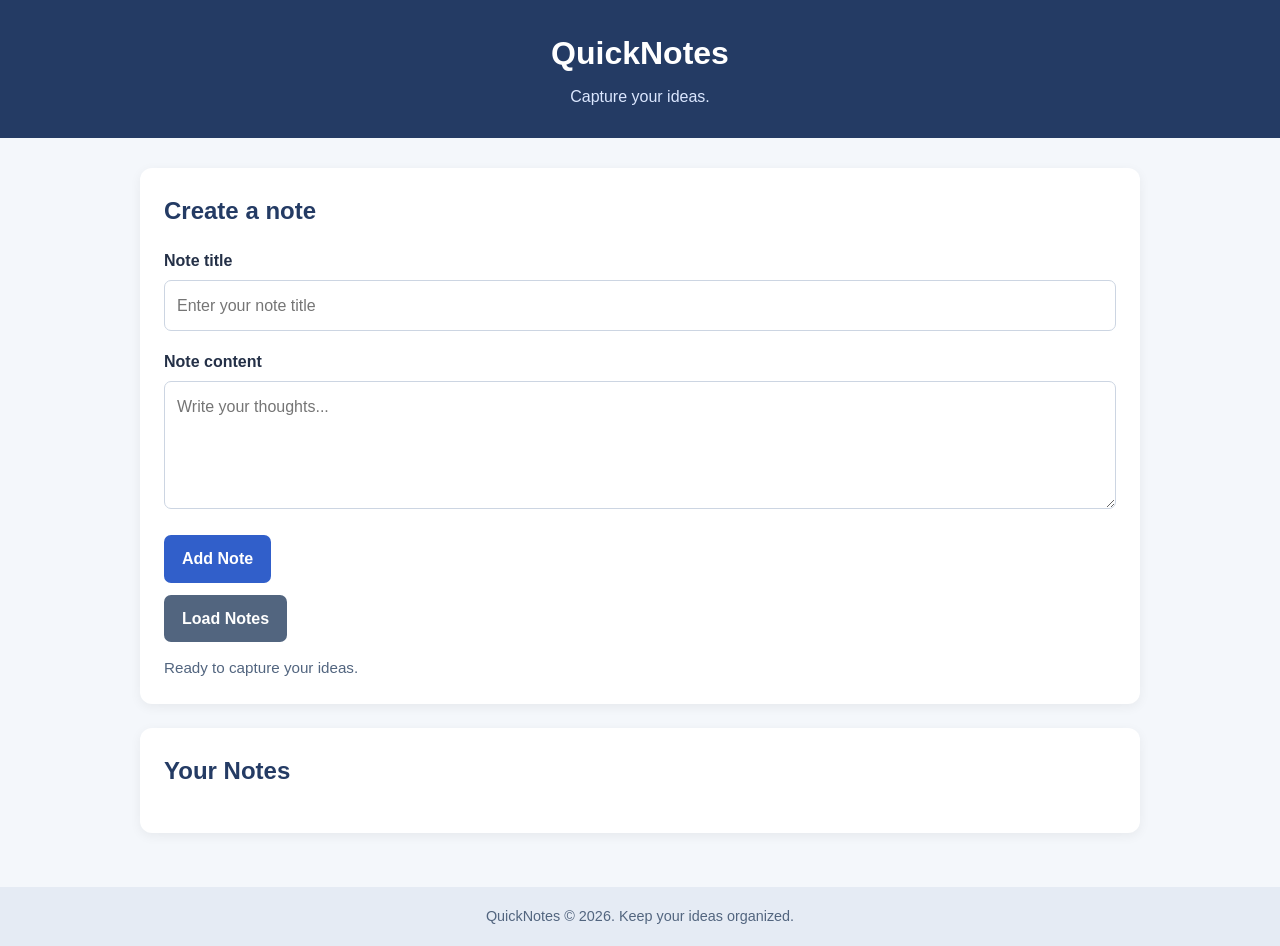
<file: index.html>
<!DOCTYPE html>
<html lang="en">
<head>
    <meta charset="UTF-8">
    <meta name="viewport" content="width=device-width, initial-scale=1.0">
    <title>QuickNotes</title>
    <link rel="stylesheet" href="style.css">
    <script src="api.js" defer></script>
</head>
<body>
    <header class="site-header">
        <div class="container">
            <h1>QuickNotes</h1>
            <p>Capture your ideas.</p>
        </div>
    </header>

    <main class="container">
        <section class="note-editor">
            <h2>Create a note</h2>

            <form id="note-form">
                <div class="form-group">
                    <label for="note-title">Note title</label>
                    <input
                        type="text"
                        id="note-title"
                        placeholder="Enter your note title"
                        required
                    >
                </div>

                <div class="form-group">
                    <label for="body-input">Note content</label>
                    <textarea
                        id="body-input"
                        placeholder="Write your thoughts..."
                        rows="4"
                        
                    ></textarea>
                </div>

                <button type="submit" id="submit-btn">
                    Add Note
                </button>
            </form>

            <button type="button" id="load-btn" class="secondary-btn">
                Load Notes
            </button>

            <p id="status" role="status" aria-live="polite">
                Ready to capture your ideas.
            </p>
        </section>

        <section class="notes-section">
            <h2>Your Notes</h2>
            <ul id="notes-list" class="notes-list">
                <!-- Notes will be displayed here by api.js -->
            </ul>
        </section>
    </main>

    <footer class="site-footer">
        <p>QuickNotes &copy; 2026. Keep your ideas organized.</p>
    </footer>
</body>
</html>
</file>
<file: style.css>
/* Reset default browser spacing */
* {
    margin: 0;
    padding: 0;
    box-sizing: border-box;
}

/* General page styles */
body {
    font-family: Arial, Helvetica, sans-serif;
    background-color: #f4f7fb;
    color: #243047;
    line-height: 1.6;
    min-height: 100vh;
    display: flex;
    flex-direction: column;
}

.container {
    width: 90%;
    max-width: 1000px;
    margin: 0 auto;
}

/* Header */
.site-header {
    background-color: #243b64;
    color: #ffffff;
    padding: 28px 0;
    text-align: center;
}

.site-header h1 {
    font-size: 2rem;
    margin-bottom: 5px;
}

.site-header p {
    color: #dbe7ff;
}

/* Main content */
main.container {
    flex: 1;
    padding-top: 30px;
    padding-bottom: 30px;
}

section {
    background-color: #ffffff;
    padding: 24px;
    margin-bottom: 24px;
    border-radius: 12px;
    box-shadow: 0 3px 12px rgba(0, 0, 0, 0.06);
}

h2 {
    margin-bottom: 18px;
    color: #243b64;
}

/* Form */
.form-group {
    margin-bottom: 18px;
}

label {
    display: block;
    margin-bottom: 6px;
    font-weight: bold;
}

input,
textarea {
    width: 100%;
    padding: 12px;
    border: 1px solid #ccd5e2;
    border-radius: 7px;
    font: inherit;
    background-color: #ffffff;
}

input:focus,
textarea:focus {
    outline: 2px solid #91b8ff;
    border-color: #477de0;
}

textarea {
    resize: vertical;
}

/* Buttons */
button {
    background-color: #315fca;
    color: #ffffff;
    border: none;
    border-radius: 7px;
    padding: 11px 18px;
    font: inherit;
    font-weight: bold;
    cursor: pointer;
    transition: background-color 0.2s ease,
                transform 0.2s ease;
}

button:hover {
    background-color: #23499e;
    transform: translateY(-1px);
}

button:focus-visible {
    outline: 3px solid #91b8ff;
    outline-offset: 3px;
}

.secondary-btn {
    margin-top: 12px;
    background-color: #52657f;
}

.secondary-btn:hover {
    background-color: #394a62;
}

#status {
    margin-top: 14px;
    color: #52657f;
    font-size: 0.95rem;
}

/* Notes layout */
.notes-list {
    display: grid;
    grid-template-columns: repeat(2, minmax(0, 1fr));
    gap: 18px;
}

.note-card {
    background-color: #f8faff;
    border: 1px solid #dce5f2;
    border-radius: 9px;
    padding: 18px;
    overflow-wrap: anywhere;
}

.note-card h3 {
    color: #243b64;
    margin-bottom: 8px;
}

.note-card p {
    margin-bottom: 12px;
    white-space: pre-wrap;
}

.note-card button {
    margin-top: 8px;
    background-color: #c0392b;
}

.note-card button:hover {
    background-color: #922b21;
}

/* Footer */
.site-footer {
    text-align: center;
    padding: 18px;
    background-color: #e5ebf4;
    color: #52657f;
    font-size: 0.9rem;
}

/* Responsive layout for phones */
@media (max-width: 600px) {
    .container {
        width: 92%;
    }

    .site-header h1 {
        font-size: 1.7rem;
    }

    section {
        padding: 18px;
    }

    .notes-list {
        grid-template-columns: 1fr;
    }

    button {
        max-width: 100%;
    }
}
</file>
